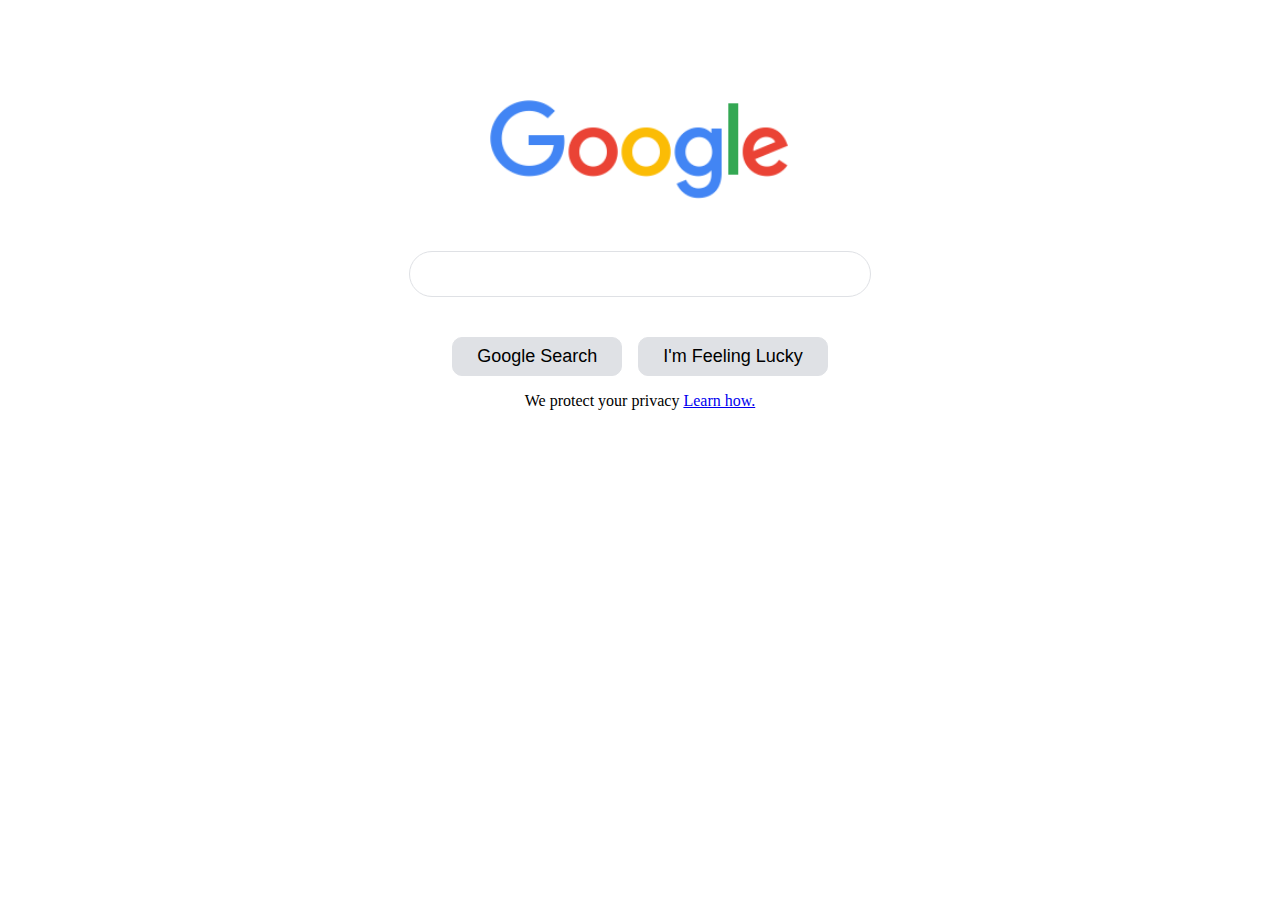
<file: index.html>
<!DOCTYPE html>
<html lang="en">
<head>
    <meta charset="UTF-8">
    <meta name="viewport" content="width=device-width, initial-scale=1.0">
    <title>Document</title>
    <link rel="stylesheet" href="style.css">
</head>
<body>
    <!-- <h1> I code, therefore, I am </h1>
    <h2> Rene Descartes</h2>  -->

    <!-- <h1>Humans have reached Mars</h1>
    <img src="./images/mars.jpg" width="100%" >
    <h3>The starship rocket successfuly landed on the red planet this morning</h3>
    <p>Afetr a 115 days long journey, the crew of 12 finally arrived to their destination. 
        This is the first time humans set foor on a planet other than Earth
    </p>
    <img src="./images/mars planet.jpg" width="100%"> -->

    <!-- <h1>Welcome!</h1>
    <p>You have been grnated access to the platform. Please create an account </p>
    <input type="text" placeholder="Enter Username">

    <input type="password" placeholder="Enter Password">

    <input type="file" id="image">
    <button>Sign Up</button> -->
    <div class="main">
        <img class="logo" src="./images/google.png" alt="">
        <input class="search" type="text">
        <div class="btn-wrapper">
            <button class="btn">Google Search</button>
            <button class="btn">I'm Feeling Lucky</button>
        </div>
        <p>We protect your privacy <a href="blog.html">Learn how.</a></p>
    </div>
    <!-- <h1>My Journey in Tech</h1>
    <P>I am currently running a program course with hertechtrail academy.</P>
    <a href="work.html">Check out my profile</a> -->
    <!-- <div class="card">
        A purely peer-to-peer version of elactronics cash would allow online payment to 
        be sent directly from one party to another without going through a financial institution.
        Digital signatures provide part of the solution, but the main benefits are lost if a 
        trusted third party is still reqiured to prevent double-spending 
    </div> -->
    <!-- <div>
        <button>Following</button>
    </div> -->
</body>
</html>
</file>
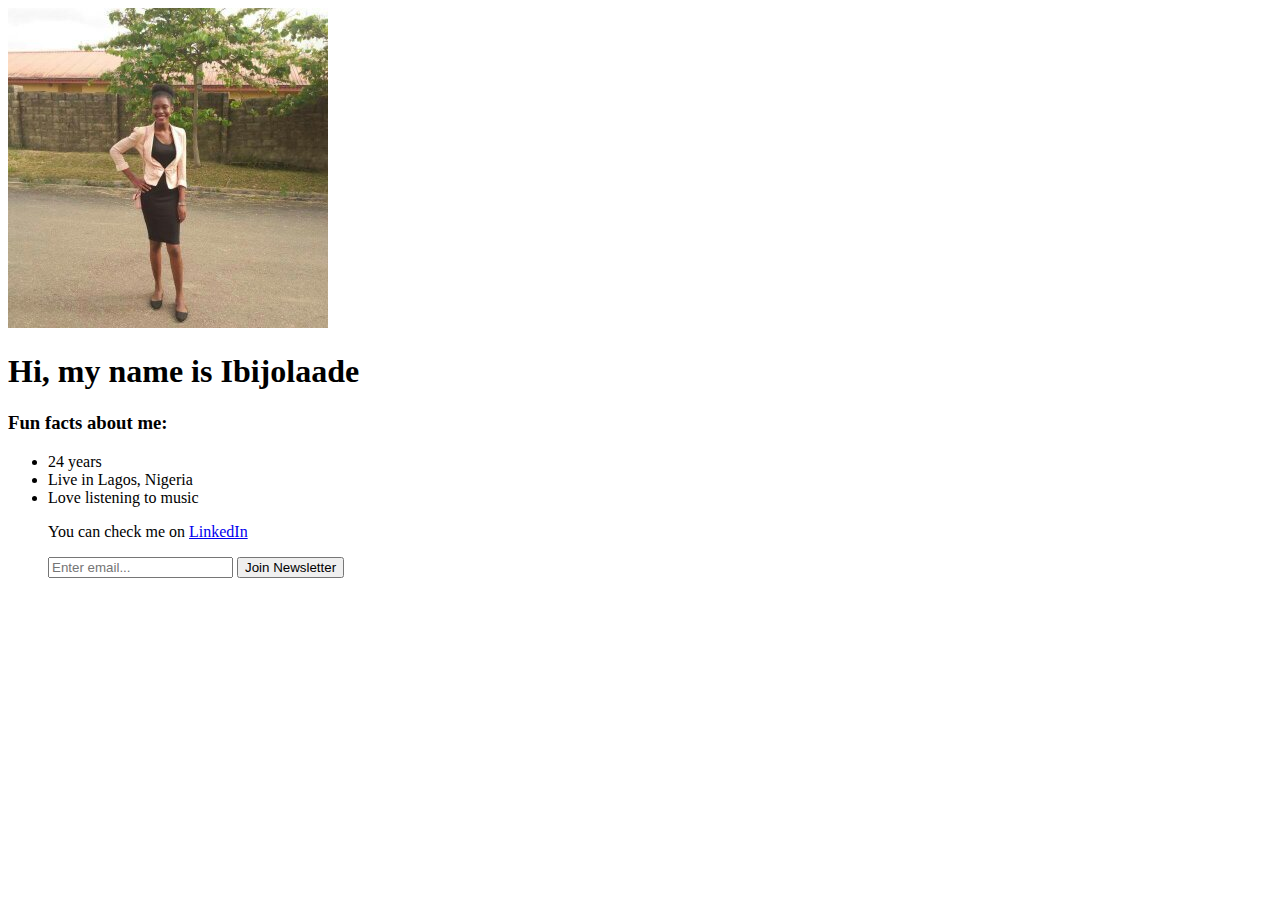
<file: My Profile/index.html>
<!DOCTYPE html>
<html lang="en">
<head>
    <meta charset="UTF-8">
    <meta name="viewport" content="width=device-width, initial-scale=1.0">
    <title>My Personal Website</title>
    <script src="index.js"></script>
</head>
<body>
    <img src="./image/corp.jpg">
    <h1>Hi, my name is Ibijolaade</h1>
    <h3>Fun facts about me:</h3>
    <ul>
        <li>24 years</li>
        <li>Live in Lagos, Nigeria</li>
        <li>Love listening to music</li>
        <p>You can check me on <a href="https://www.linkedin.com/in/ibijolaade-fayinminnu-70601b1b9" target="_blank">LinkedIn</a></p>
        <input type="text" placeholder="Enter email...">
        <button>Join Newsletter</button>
    </ul>
</body>
</html>
</file>
<file: style.css>
.main{
    margin-top: 100px;
    text-align: center;
}
.logo{
    width: 300px;
    display: block;
    margin-left: auto;
    margin-right: auto;
}
.search{
    width: 400px;
    line-height: 24px;
    display: block;
    margin-top: 50px;
    margin-left: auto;
    margin-right: auto;
    border: 1px solid #dfe1e5;
    border-radius: 24px;
    padding-top: 10px;
    padding-bottom: 10px;
    padding-left: 30px;
    padding-right: 30px;
}
.btn-wrapper{
    display: flex;
    justify-content: center;
}
.btn{
    margin-left: 8px;
    margin-right: 8px;
    margin-top: 40px;
    padding-left: 24px;
    padding-right: 24px;
    padding-top: 8px;
    padding-bottom: 8px;
    font-size: 18px;
    border: 1px solid #dfe1e5;
    border-radius: 10px;
    background-color: #dfe1e5;
}

 /* .card{
    color: rgb(61, 58, 58);
    background: rgb(185, 179, 179);
    width: 350px;
    font-size: 24px;
    margin-top: 20px;
    margin-left: auto;
    margin-right: auto;
    padding: 30px;
    padding-left: 24px;
    padding-right: 24px;
    line-height: 25px;

    border: 8px solid rgb(108, 177, 177);
    border-radius: 50px;
 } */
 /* button{
    color: #0f1419;
    border: 1px solid  #cfd9de;
    background-color: white;
    border-radius: 100px;
    margin: 18px;
    padding-top: 16px;
    padding-bottom: 16px;
    padding-left: 24px;
    padding-right: 24px;
    /* width: 180px; */
    /* font-size: 24px;
    font-weight: bolder ;
 } */
</file>
